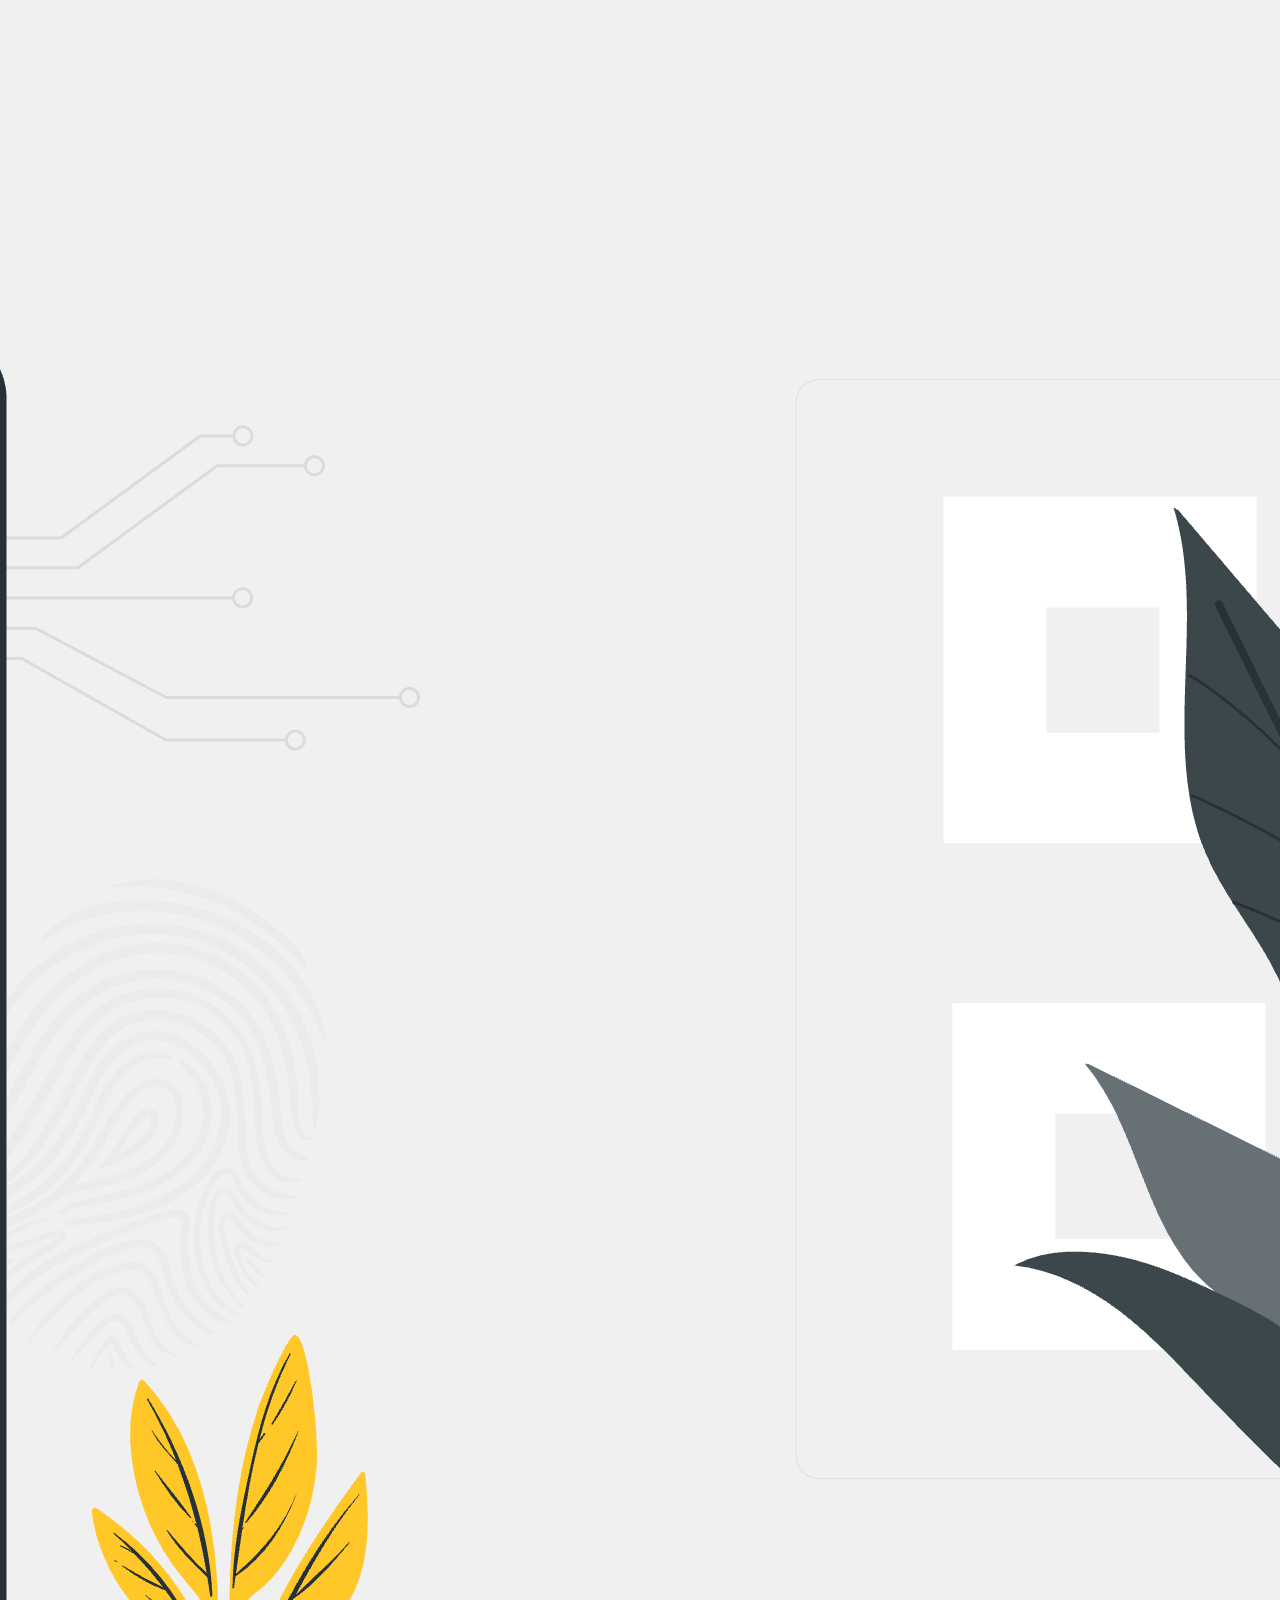
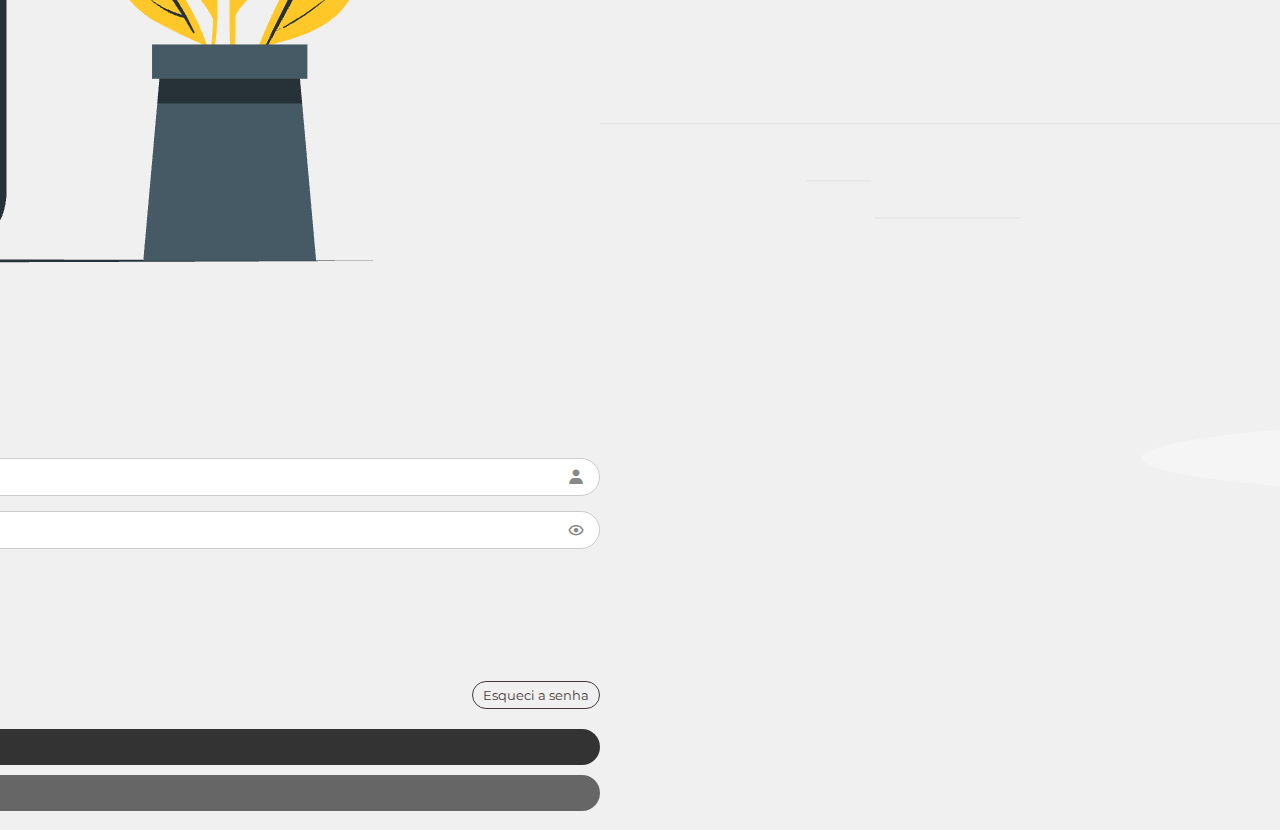
<file: index.html>
<!DOCTYPE html>
<html lang="pt-br">
<head>
  <meta charset="UTF-8" />
  <meta name="viewport" content="width=device-width, initial-scale=1.0" />
  <title>Tela de Login com Tema</title>

  <link rel="stylesheet" href="style.css" />
  <!-- Ícones (Boxicons) -->
  <link href='https://unpkg.com/boxicons@2.1.4/css/boxicons.min.css' rel='stylesheet'>
  <link href="https://fonts.googleapis.com/css2?family=Inter:ital,opsz,wght@0,14..32,100..900;1,14..32,100..900&family=Josefin+Sans:ital,wght@0,100..700;1,100..700&family=Lato:ital,wght@0,100;0,300;0,400;0,700;0,900;1,100;1,300;1,400;1,700;1,900&family=Lobster&family=Montserrat:ital,wght@0,100..900;1,100..900&family=Open+Sans:ital,wght@0,300..800;1,300..800&family=Winky+Sans:ital,wght@0,300..900;1,300..900&display=swap" rel="stylesheet">
  
  <script>
    // Isso roda ANTES de qualquer conteúdo aparecer, para nao aparecer o "flash" escuro que aparece rapidamente ao trocar de página
    if (localStorage.getItem("tema") === "escuro") {
      document.documentElement.classList.add("dark");
    }
  </script>
  
</head>
<body>


  <!-- Container principal que divide a tela em 2 -->`
  <div class="tela">

    <!-- Lado esquerdo com imagem -->
    <div class="lado-imagem">
      <img src="imagens/ilustracao.png" alt="Imagem login" />
    </div>

    <!-- Lado direito com o formulário -->
    <div class="lado-form">
      <div class="form-container"> <!-- Aqui vai o conteúdo do formulário -->


        <!-- Título que muda com o modo claro/escuro -->
        <h1 id="titulo">Seja <span class="destaque">bem-vindo</span>, faça seu login</h1>

        <!-- Campo de usuário -->
        <div class="input-box">
          <input type="email" id="usuario" placeholder="Usuário" />
          <i class='bx bxs-user'></i>
        </div>

        <!-- Campo de senha -->
        <div class="input-box">
          <input type="password" id="senha" placeholder="Senha" />
          <i class='bx bx-show' id="toggleSenha" onclick="mostrarSenha()"></i> <!-- onlick "ouve" quando usuario clicar no icone para mostrar a senha, com isso foi preciso tb de um ID -->
          </div>
          <div class="cadastro">
            <p>Não tem uma conta? <a href="cadastro.html">Cadastre-se aqui</a></p>

            <div id="recuperarSenha" class="recuperar-popup">
              <h2>Esqueceu sua senha?</h2>
              <p>Digite seu e-mail e enviaremos um link para redefinir sua senha.</p>
              <input type="email" placeholder="Seu e-mail" id="emailRecuperar" />
              <input type="email" placeholder="Confirme seu e-mail" id="emailRecuperar">
              <p id="mensagemRecuperar"></p>
              <button onclick="enviarLink()">Enviar</button>
              <button onclick="fecharRecuperar()">Voltar</button>
            </div>
            
          
        </div>

        <!-- Opção de lembrar + link de esqueci a senha -->
        <div class="remember">
          <label class="checkbox-personalizado"><input type="checkbox" id="lembrarUsuario" /> Lembrar de mim</label>
          <a href="#" onclick="abrirRecuperar()">Esqueci a senha</a>
        </div>
        
        <!-- Mensagem de erro de login -->
        <p id="mensagemLogin" class="mensagem-feedback"></p>

        <!-- Botão de login -->
        <button class="login" onclick="validarLogin()">Login</button>

        <!-- Botão para alternar tema -->
        <button class="modo" onclick="alternarTema()">Alternar Tema</button>

        <div class="social-login">
          <i class='bx bxl-instagram'></i>
          <i class='bx bxl-facebook'></i>
          <i class='bx bxl-gmail'></i>
          <i class='bx bxl-whatsapp'></i>
        </div>
        

      </div>
    </div>

  </div>

  <img src="imagens/vaso.png" alt="Decoração extra" class="imagem-lateral">

  <!-- JavaScript -->
  <script src="script.js"></script>

  <footer class="rodape">
    <p>&copy; 2025 Pagina login | Todos os direitos reservados.</p>
  </footer>
  
</body>
</html>
</file>
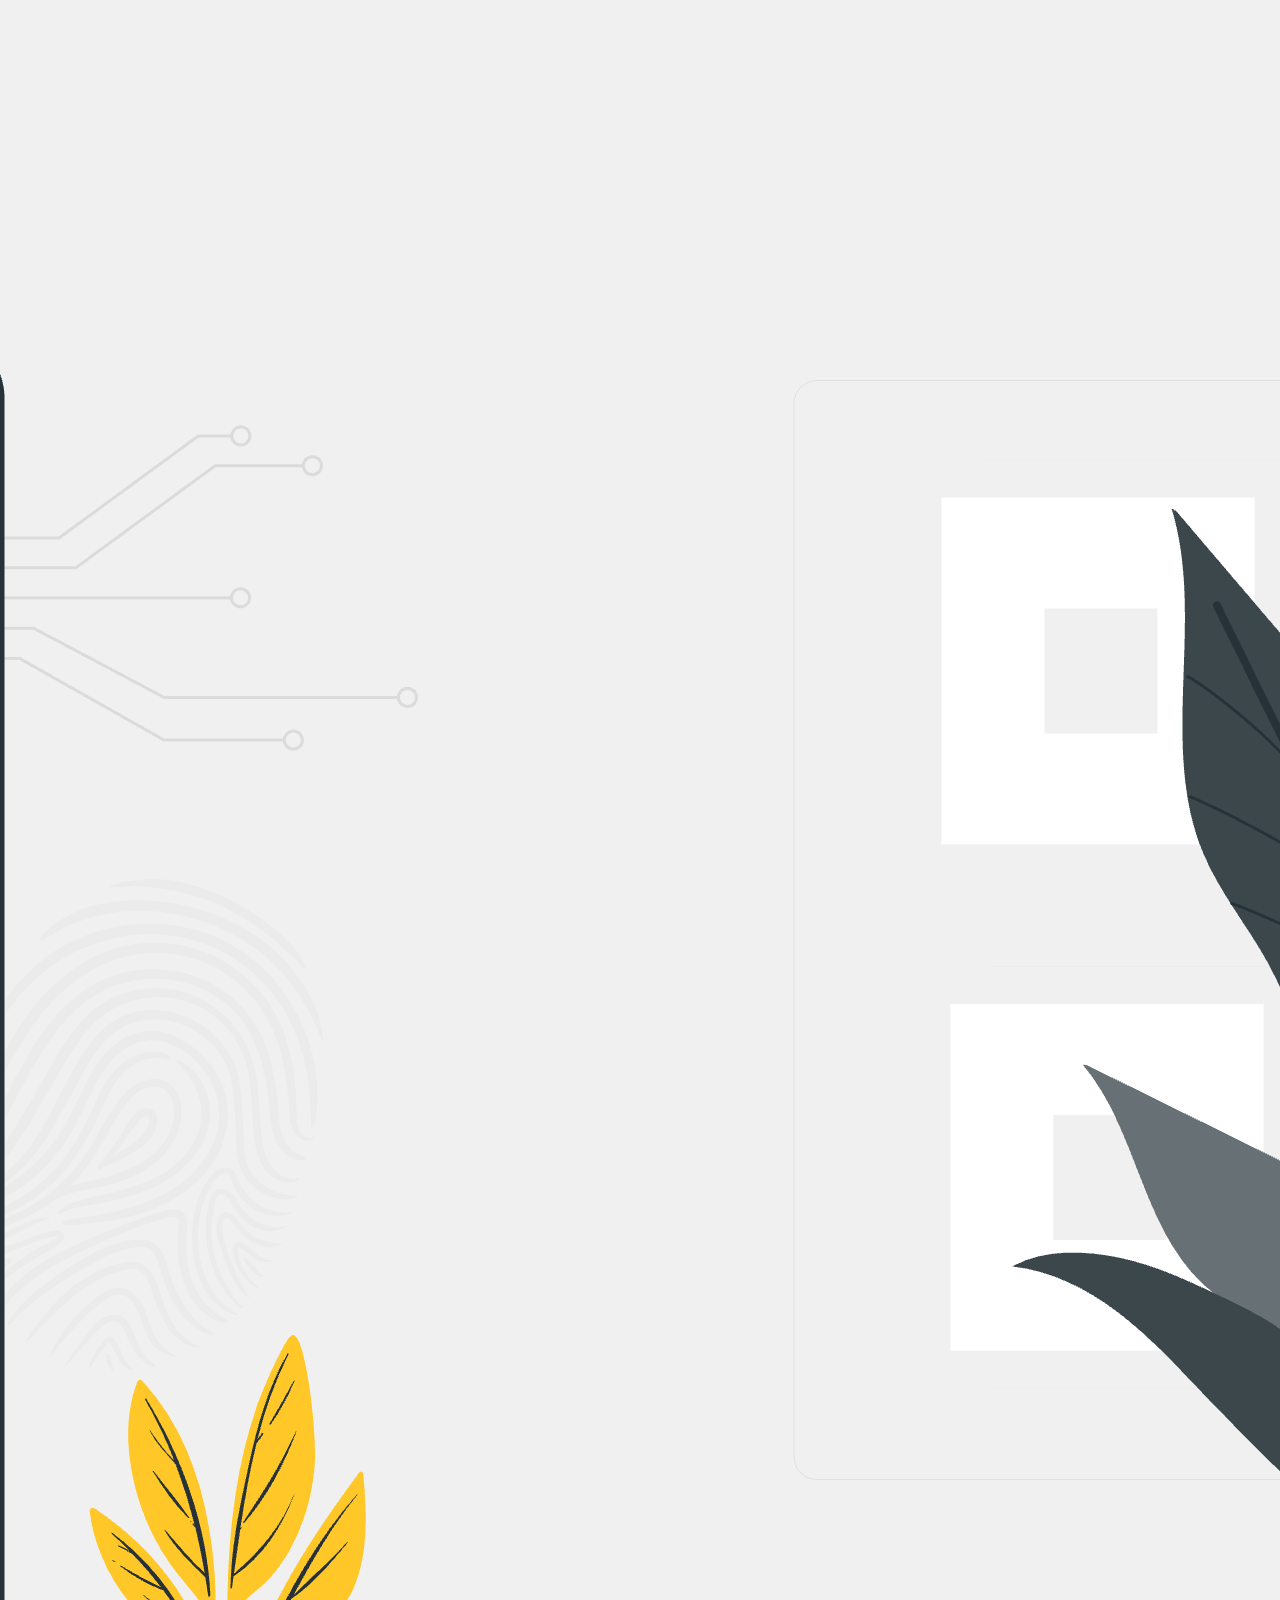
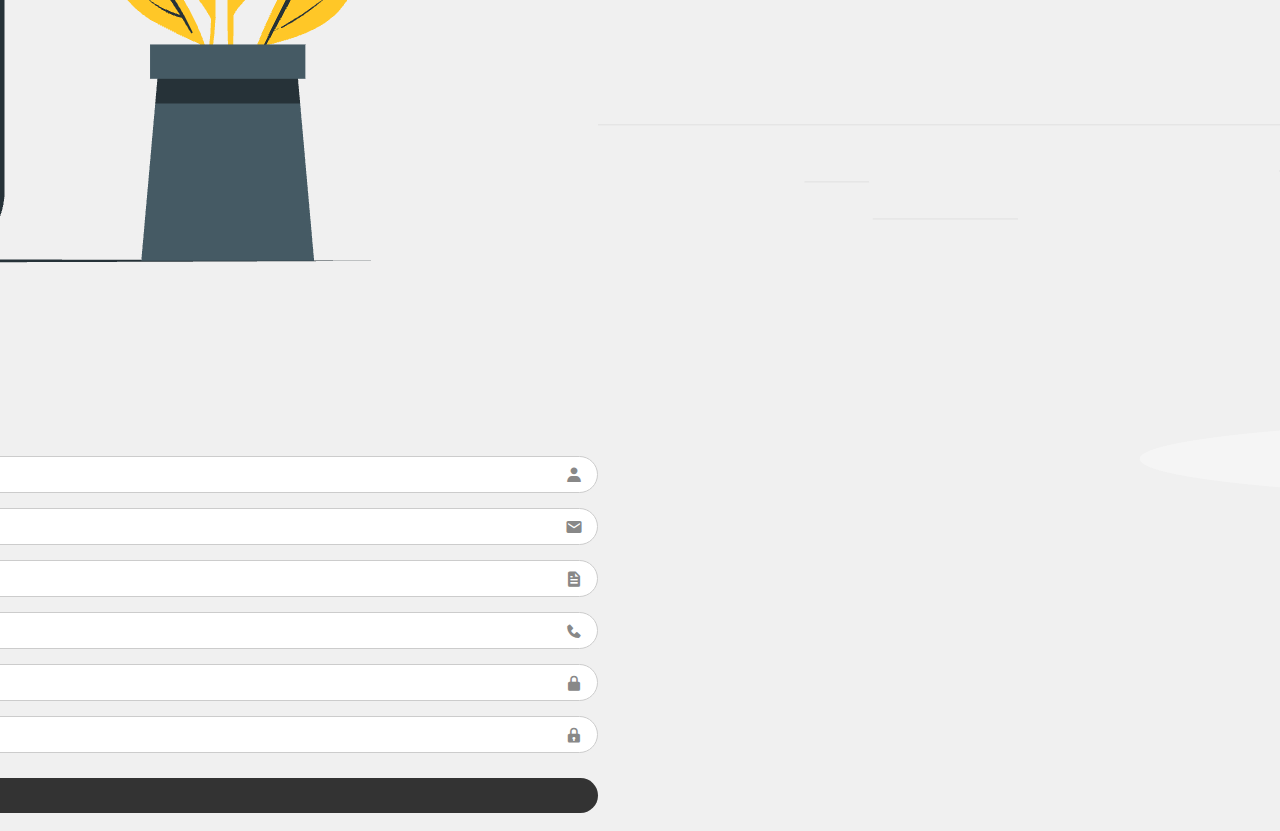
<file: cadastro.html>
<!DOCTYPE html>
<html lang="pt-br">
<head>
  <meta charset="UTF-8" />
  <meta name="viewport" content="width=device-width, initial-scale=1.0" />
  <title>Cadastro</title>
  <link rel="stylesheet" href="style.css" />
  <link href='https://unpkg.com/boxicons@2.1.4/css/boxicons.min.css' rel='stylesheet'>

  <script>
    // Isso roda ANTES de qualquer conteúdo aparecer
    if (localStorage.getItem("tema") === "escuro") {
      document.documentElement.classList.add("dark");
    }
  </script>
  
</head>
<body class="dark">
    

  <div class="tela">
    <div class="lado-imagem">
      <img src="imagens/ilustracao.png" alt="Imagem de cadastro" />
    </div>

    <div class="lado-form">
      <div class="form-container">
        <h1>Crie sua conta</h1>

        <div class="input-box">
          <input type="text" placeholder="Nome completo" />
          <i class='bx bxs-user'></i>
        </div>

        <div class="input-box">
          <input type="email" placeholder="E-mail" />
          <i class='bx bxs-envelope'></i>
        </div>

        <div class="input-box">
          <input type="text" id="cpf" placeholder="CPF" maxlength="14">
          <i class="bx bxs-file"></i>
        </div>

        <div class="input-box">
            <input type="tel" placeholder="Celular" />
            <i class="bx bxs-phone"></i>
        </div>

        <div class="input-box">
          <input type="password" placeholder="Senha" />
          <i class='bx bxs-lock-alt'></i>
        </div>

        <div class="input-box">
          <input type="password" placeholder="Confirmar senha" />
          <i class='bx bxs-lock'></i>
        </div>

        <button class="login">Cadastrar</button>

        <div class="register-link">
          <p>Já tem uma conta? <a href="index.html">Voltar para login</a></div></p>
        </p>
      </div>
    </div>
  </div>

  <img src="imagens/vaso.png" alt="Decoração extra" class="imagem-lateral">

  <script src="script.js"></script>

  <footer class="rodape">
    <p>&copy; 2025 Pagina login | Todos os direitos reservados.</p>
  </footer>

</body>
</html>
</file>
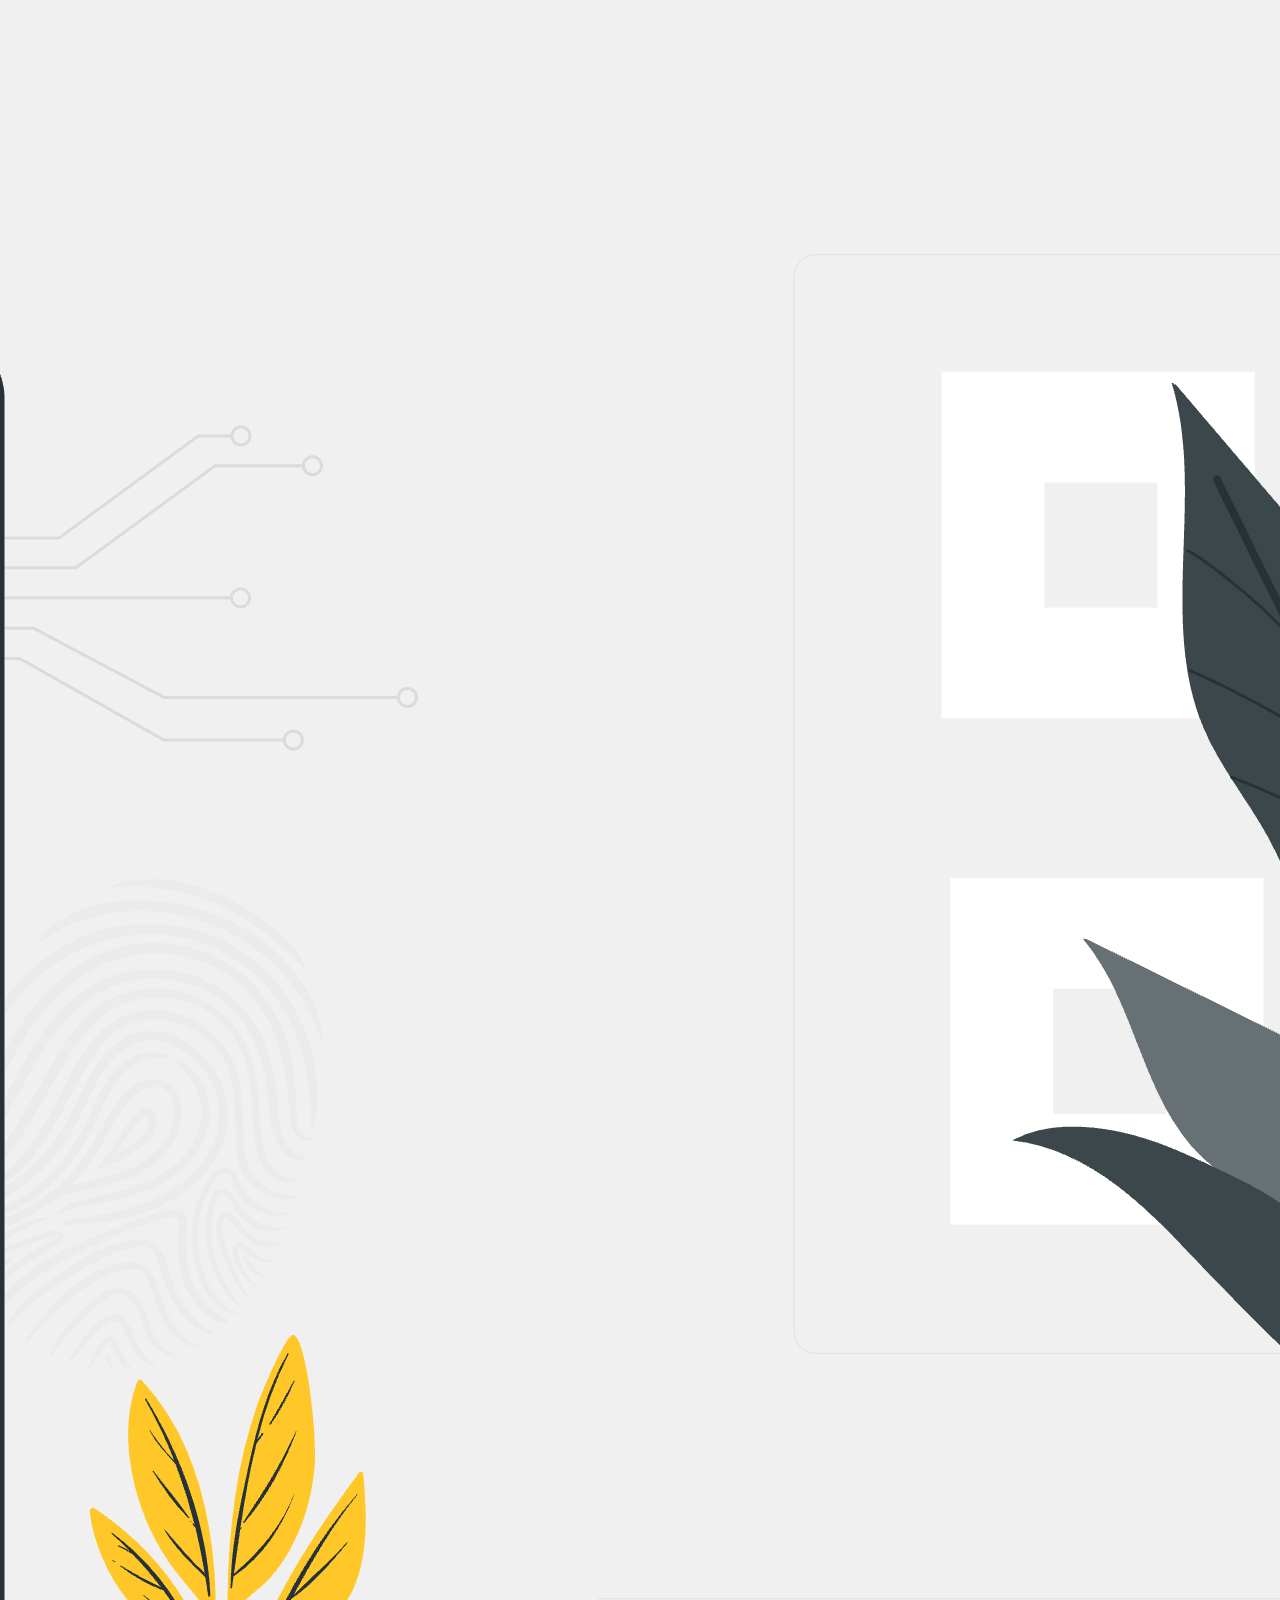
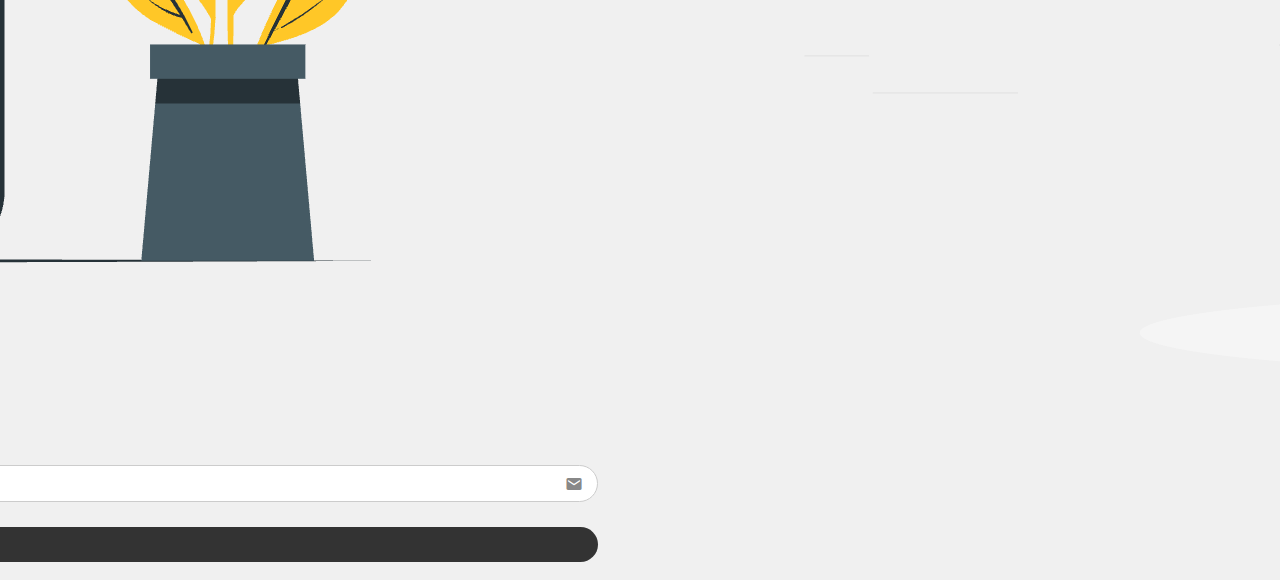
<file: recuperar.html>
<!DOCTYPE html>
<html lang="pt-br">
<head>
  <meta charset="UTF-8">
  <meta name="viewport" content="width=device-width, initial-scale=1.0">
  <title>Recuperar Senha</title>
  <link rel="stylesheet" href="style.css">
  <link href='https://unpkg.com/boxicons@2.1.4/css/boxicons.min.css' rel='stylesheet'>
</head>
<body class="dark">

  <div class="tela">
    <div class="lado-imagem">
      <img src="ilustracao.png" alt="Recuperação de senha" />
    </div>

    <div class="lado-form">
      <div class="form-container">
        <h2 class="texto-recuperar1">Esqueceu sua senha?</h2>

        <p class="texto-recuperar2">Digite seu e-mail e enviaremos um link para redefinir sua senha.</p>

        <div class="input-box">
          <input type="email" placeholder="Seu e-mail" id="emailRecuperar">
          <i class='bx bxs-envelope'></i>
        </div>

        <p id="mensagemRecuperar" class="mensagem-erro"></p>

        <button class="login" onclick="enviarLink()">Enviar</button>

        <p class="register-link">
          <a href="index.html">Voltar para login</a>
        </p>
      </div>
    </div>
  </div>

      <img src="vaso.png" alt="Decoração extra" class="imagem-lateral">

      <script src="script.js"></script>

      <footer class="rodape">
        <p>&copy; 2025 Pagina login | Todos os direitos reservados.</p>
      </footer>
</body>
</html>
</file>
<file: style.css>
* {
    margin: 0;
    padding: 0;
    box-sizing: border-box;
    font-family: "Montserrat", sans-serif;
  }
  
  body {
    display: flex;
    justify-content: center;
    align-items: center;
    min-height: 100vh;
    background-color: #f0f0f0;
    transition: background 0.3s, color 0.3s;
  }
  
  body.dark {
    background-color: #111;
    color: #fff;
  }
  
  .container {
    width: 420px;
    padding: 30px 40px;
    border-radius: 10px;
    background-color: rgba(255, 255, 255, 0.1);
    box-shadow: 0 0 15px rgba(0, 0, 0, 0.2);
    backdrop-filter: blur(8px);
  }
  
  .container h1 {
    font-size: 24px;
    margin-bottom: 20px;
    text-align: center;
  }
  
  .input-box {
    position: relative;
    margin: 15px 0;
  }
  
  .input-box input {
    width: 100%;
    padding: 10px 15px;
    border-radius: 25px;
    border: 1px solid #ccc;
    outline: none;
  }
  
  .remember {
    display: flex;
    justify-content: space-between;
    align-items: center;
    font-size: 14px;
    margin: 10px 0;
  }
  
  .remember label {
    display: flex;
    align-items: center;
    gap: 5px;
  }

  .remember a {
    padding: 5px 10px;
    border-radius: 20px;
    background-color: transparent;
    border: 1px solid #443939;
    font-size: 13px;
    color: #4b4040;
    text-decoration: none;
  }
  
  .remember a:hover {
    background-color: #fff;
    color: #111;
  }
  
  
  .login, .modo {
    width: 100%;
    margin-top: 10px;
    padding: 10px;
    border: none;
    border-radius: 25px;
    background-color: #333;
    color: white;
    cursor: pointer;
  }
  
  .modo {
    background-color: #666;
  }
  
  #mensagem {
    text-align: center;
    font-size: 16px;
    margin-top: 15px;
    font-weight: bold;
  }
  
  .input-box {
    position: relative;
    margin: 15px 0;
  }
  
  .input-box i {
    position: absolute;
    right: 15px;
    top: 50%;
    transform: translateY(-50%);
    color: #888;
    font-size: 18px;
  }
  
  .mensagem-erro {
    color: #ff5050;
    font-size: 14px;
    margin-top: 10px;
    text-align: center;
  }
</file>
